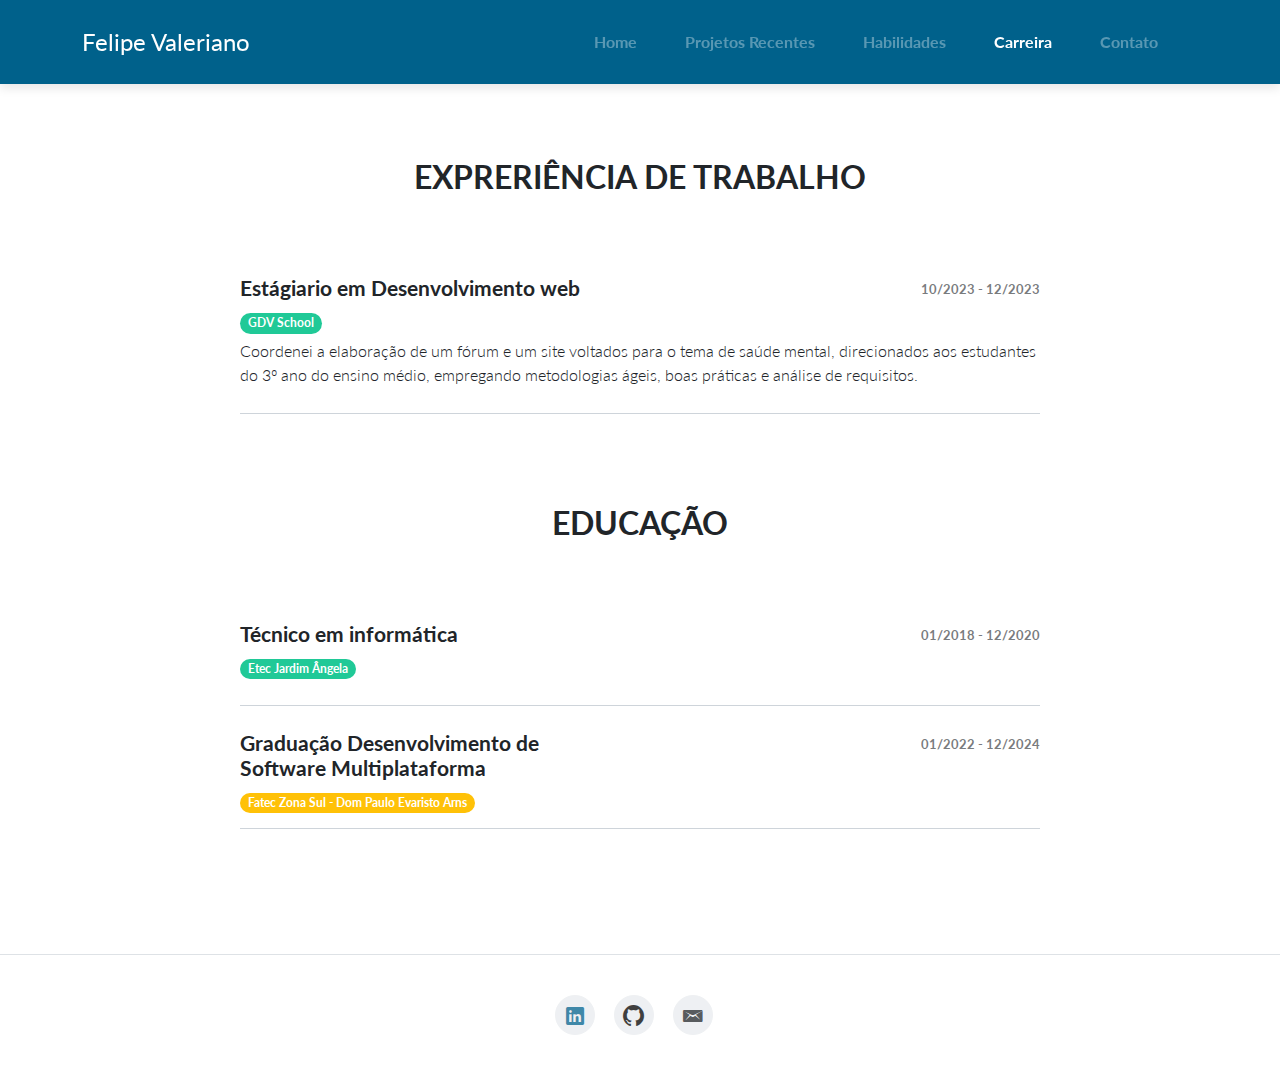
<file: cv.html>
<!DOCTYPE html>
<html data-bs-theme="light">

<head>
    <meta charset="utf-8">
    <meta name="viewport" content="width=device-width, initial-scale=1.0, shrink-to-fit=no">
    <title>Felipe Valeriano</title>
    <link rel="stylesheet" href="assets/bootstrap/css/bootstrap.min.css">
    <link rel="stylesheet" href="https://fonts.googleapis.com/css?family=Lato:300,400,700&amp;display=swap">
    <link rel="stylesheet" href="assets/fonts/ionicons.min.css">
    <link rel="stylesheet" href="assets/css/styles.min.css">
</head>

<body>
    <nav class="navbar navbar-expand-lg fixed-top portfolio-navbar gradient navbar-dark" style="background: #00618b;">
        <div class="container"><a class="navbar-brand logo" href="#">Felipe Valeriano</a><button data-bs-toggle="collapse" class="navbar-toggler" data-bs-target="#navbarNav"><span class="visually-hidden">Toggle navigation</span><span class="navbar-toggler-icon"></span></button>
            <div class="collapse navbar-collapse" id="navbarNav">
                <ul class="navbar-nav ms-auto">
                    <li class="nav-item"><a class="nav-link desativado" href="index.html">Home</a></li>
                    <li class="nav-item"><a class="nav-link desativado" href="projects-grid-cards.html">Projetos Recentes</a></li>
                    <li class="nav-item"><a class="nav-link desativado" href="skills.html">Habilidades</a></li>
                    <li class="nav-item"><a class="nav-link active" href="cv.html">Carreira</a></li>
                    <li class="nav-item"><a class="nav-link desativado" href="hire-me.html">Contato</a></li>
                </ul>
            </div>
        </div>
    </nav>
    <main class="page cv-page">

        <section class="portfolio-block cv">
            <div class="container">
                <div class="work-experience group">
                    <div class="heading">
                        <h2 class="text-center">Expreriência de trabalho</h2>
                    </div>
                    <div class="item">
                        <div class="row">
                            <div class="col-md-6">
                                <h3>Estágiario em Desenvolvimento web</h3><span class="badge rounded-pill bg-success">GDV School</span>
                            </div>
                            <div class="col-md-6"><span class="text-muted period">10/2023 - 12/2023</span></div>
                        </div>
                        <p>Coordenei a elaboração de um fórum e um site voltados para o tema de saúde mental, direcionados aos estudantes do 3º ano do ensino médio, empregando metodologias ágeis, boas práticas e análise de requisitos.  </p>
                    </div>
                    
                <div class="education group">
                    <div class="heading">
                        <h2 class="text-center">Educação</h2>
                    </div>
                    <div class="item">
                        <div class="row">
                            <div class="col-md-6">
                                <h3>Técnico em informática</h3><span class="badge rounded-pill bg-success">Etec Jardim Ângela</span>
                            </div>
                            <div class="col-6"><span class="text-muted period">01/2018 - 12/2020</span></div>
                        </div>
                        <p></p>
                    </div>
                    <div class="item">
                        <div class="row">
                            <div class="col-md-6">
                                <h3>Graduação Desenvolvimento de Software Multiplataforma</h3><span class="badge rounded-pill bg-warning">Fatec Zona Sul - Dom Paulo Evaristo Arns</span>
                            </div>
                            <div class="col-md-6"><span class="text-muted period">01/2022 - 12/2024</span></div>
                        </div>
                       
                    </div>
                </div>
        </section>
    </main>
    <footer class="page-footer py-3 border-top">
        <div class="container my-4">
            <div class="social-icons"><a style="color: #00618b;" class="me-3" href="https://www.linkedin.com/in/felipevaleriano/"><i class="icon ion-social-linkedin"></i></a><a style="color: black" class="me-3" href="https://github.com/FelipeValeriano21"><i class="icon ion-social-github"></i></a><a class="me-3" href="#"><i class="icon ion-email"></i></a></div>
        </div>
    </footer>
    <script src="assets/bootstrap/js/bootstrap.min.js"></script>
    <script src="assets/js/script.min.js"></script>
</body>

</html>
</file>
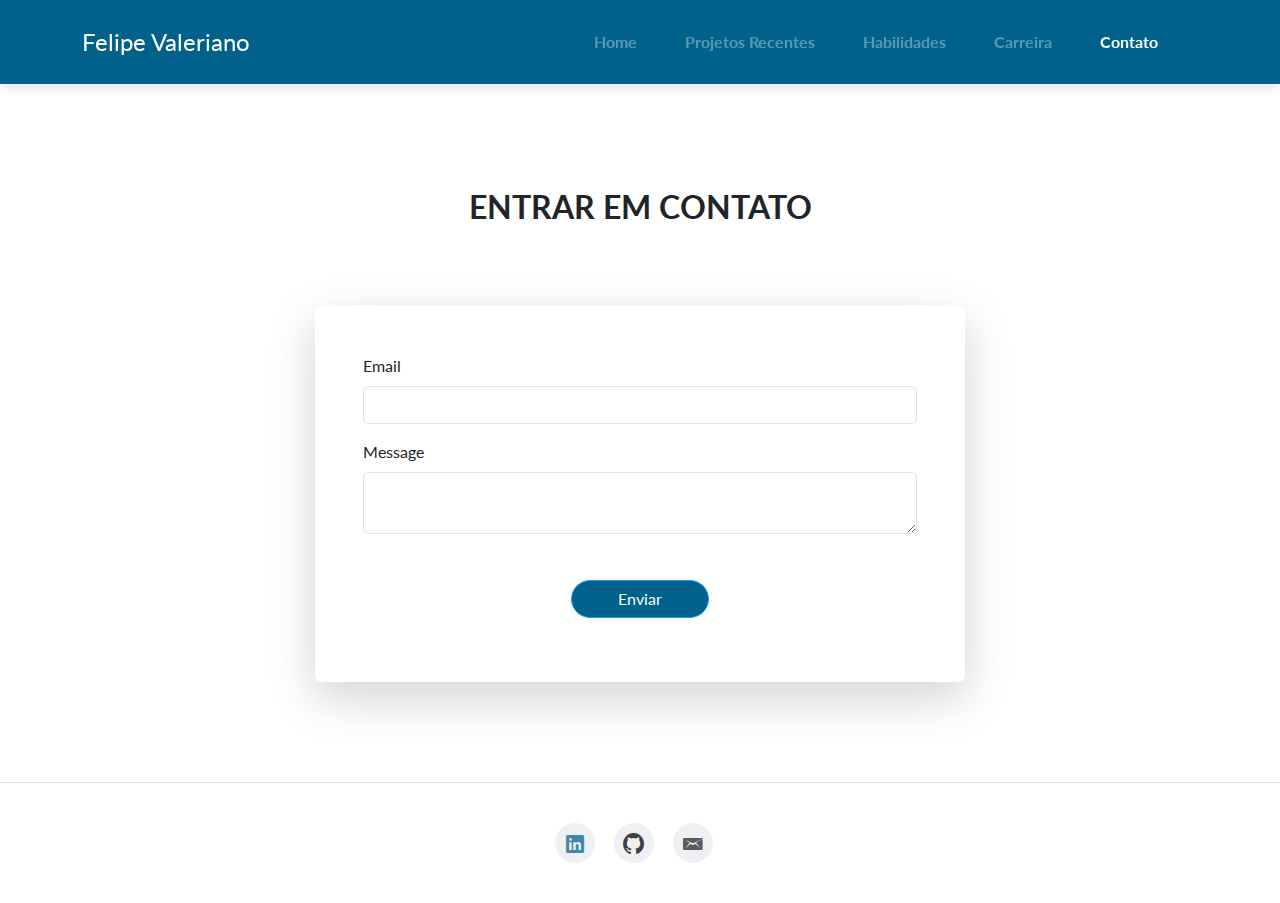
<file: hire-me.html>
<!DOCTYPE html>
<html data-bs-theme="light">

<head>
    <meta charset="utf-8">
    <meta name="viewport" content="width=device-width, initial-scale=1.0, shrink-to-fit=no">
    <title>Felipe Valeriano</title>
    <link rel="stylesheet" href="assets/bootstrap/css/bootstrap.min.css">
    <link rel="stylesheet" href="https://fonts.googleapis.com/css?family=Lato:300,400,700&amp;display=swap">
    <link rel="stylesheet" href="assets/fonts/ionicons.min.css">
    <link rel="stylesheet" href="assets/css/styles.min.css">
</head>

<body>
    <nav class="navbar navbar-expand-lg fixed-top portfolio-navbar gradient navbar-dark" style="background: #00618b;">
        <div class="container"><a class="navbar-brand logo" href="#">Felipe Valeriano</a><button data-bs-toggle="collapse" class="navbar-toggler" data-bs-target="#navbarNav"><span class="visually-hidden">Toggle navigation</span><span class="navbar-toggler-icon"></span></button>
            <div class="collapse navbar-collapse" id="navbarNav">
                <ul class="navbar-nav ms-auto">
                    <li class="nav-item"><a class="nav-link desativado" href="index.html">Home</a></li>
                    <li class="nav-item"><a class="nav-link desativado" href="projects-grid-cards.html">Projetos Recentes</a></li>
                    <li class="nav-item"><a class="nav-link desativado" href="projects-grid-cards.html">Habilidades</a></li>
                    <li class="nav-item"><a class="nav-link desativado" href="cv.html">Carreira</a></li>
                    <li class="nav-item"><a class="nav-link active" href="hire-me.html">Contato</a></li>
                </ul>
            </div>
        </div>
    </nav>
    <main class="page hire-me-page">
        <section class="portfolio-block hire-me">
            <div class="container">
                <div class="heading">
                    <h2>Entrar em contato</h2>
                </div>
                <form class="border rounded border-0 shadow-lg p-3 p-md-5" data-bs-theme="light">
                    <div class="mb-3"><label class="form-label" for="email">Email</label><input class="form-control" type="email" id="email"></div>
                    <div class="mb-3"><label class="form-label" for="message">Message</label><textarea class="form-control" id="message"></textarea></div>
                    <div class="mb-3">
                        <center>                        <div class="col-md-6 button">
                            <button style="background-color: #00618b;" class="btn btn-primary w-50 ml-auto" type="submit">Enviar</button>
                        </div>
                    </center>

                    </div>
                    
                </form>
            </div>
        </section>
    </main>
    <footer class="page-footer py-3 border-top">
        <div class="container my-4">
            <div class="social-icons"><a style="color: #00618b;" class="me-3" href="https://www.linkedin.com/in/felipevaleriano/"><i class="icon ion-social-linkedin"></i></a><a style="color: black" class="me-3" href="https://github.com/FelipeValeriano21"><i class="icon ion-social-github"></i></a><a class="me-3" href="#"><i class="icon ion-email"></i></a></div>
        </div>
    </footer>
    <script src="assets/bootstrap/js/bootstrap.min.js"></script>
    <script src="assets/js/script.min.js"></script>
</body>
</html>
</file>
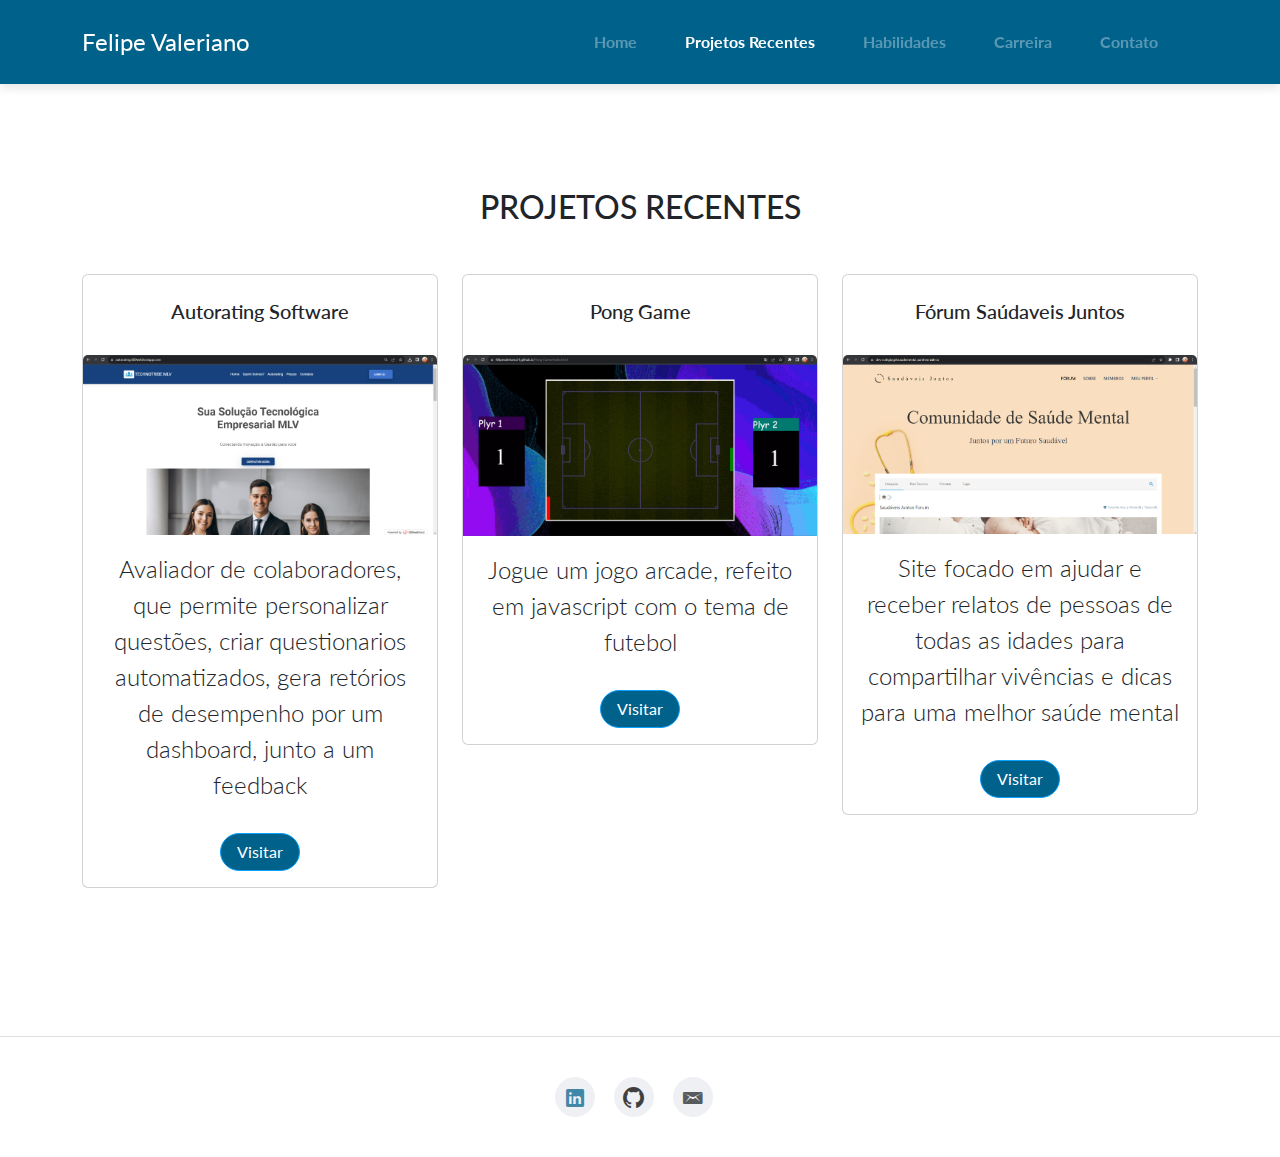
<file: projects-grid-cards.html>
<!DOCTYPE html>
<html data-bs-theme="light">

<head>
    <meta charset="utf-8">
    <meta name="viewport" content="width=device-width, initial-scale=1.0, shrink-to-fit=no">
    <title>Felipe Valeriano</title>
    <link rel="stylesheet" href="assets/bootstrap/css/bootstrap.min.css">
    <link rel="stylesheet" href="https://fonts.googleapis.com/css?family=Lato:300,400,700&amp;display=swap">
    <link rel="stylesheet" href="assets/fonts/ionicons.min.css">
    <link rel="stylesheet" href="assets/css/styles.min.css">
</head>

<body>
    <nav class="navbar navbar-expand-lg fixed-top portfolio-navbar gradient navbar-dark" style="background: #00618b;">
        <div class="container"><a class="navbar-brand logo" href="#">Felipe Valeriano</a><button data-bs-toggle="collapse" class="navbar-toggler" data-bs-target="#navbarNav"><span class="visually-hidden">Toggle navigation</span><span class="navbar-toggler-icon"></span></button>
            <div class="collapse navbar-collapse" id="navbarNav">
                <ul class="navbar-nav ms-auto">
                    <li class="nav-item"><a class="nav-link desativado" href="index.html">Home</a></li>
                    <li class="nav-item"><a class="nav-link active" href="projects-grid-cards.html">Projetos Recentes</a></li>
                    <li class="nav-item"><a class="nav-link desativado" href="skills.html">Habilidades</a></li>
                    <li class="nav-item"><a class="nav-link desativado" href="cv.html">Carreira</a></li>
                    <li class="nav-item"><a class="nav-link desativado" href="hire-me.html">Contato</a></li>
                </ul>
            </div>
        </div>
    </nav>
    <main class="page projects-page">
        <section class="portfolio-block block-intro" style="background: #ffffff;">
            <h2 class="">PROJETOS RECENTES</h2>
                <div class="container my-5">
                    <div class="row">
                      <div class="col-md">
                        <div class="card">
                            <br>
                            <h5 class="card-title">Autorating Software</h5>
                            <br>
                            <img src="assets/img/tech/Autorating.png" class="card-img-top" alt="Fissure in Sandstone"/>
                            <div class="card-body">
                              <p class="card-text">Avaliador de colaboradores, que permite personalizar questões, criar questionarios automatizados, gera retórios de desempenho por um dashboard, junto a um feedback</p>
                            <a href="https://autorating.000webhostapp.com/" style="color: white;"><button type="button" style="background-color: #00618b;" class="btn btn-primary" data-mdb-ripple-init data-mdb-modal-init data-mdb-target="#exampleModal">
                               Visitar</a>  
                              </button>
                              <div class="modal fade" id="exampleModal" tabindex="-1" aria-labelledby="exampleModalLabel" aria-hidden="true">
                                <div class="modal-dialog">
                                  <div class="modal-content">
                                    <div class="modal-header">
                                      <h5 class="modal-title" id="exampleModalLabel">Modal title</h5>
                                      <button style="background-color: #00618b;" type="button" class="btn-close" data-mdb-ripple-init data-mdb-dismiss="modal" aria-label="Close"></button>
                                    </div>
                                    <div class="modal-body">...</div>
                                    <div class="modal-footer">
                                      <button type="button" class="btn btn-secondary" data-mdb-ripple-init data-mdb-dismiss="modal">Close</button>
                                      <button type="button" class="btn btn-primary" data-mdb-ripple-init>Save changes</button>
                                    </div>
                                  </div>
                                </div>
                              </div>
                            </div>
                          </div>
                
                      </div>
                      <div class="col-md">
                        <div class="card">
                            <br>
                            <h5 class="card-title">Pong Game</h5>
                            <br>
                            <img src="assets/img/tech/game.png" class="card-img-top" alt="Fissure in Sandstone"/>
                            <div class="card-body">
                              <p class="card-text">Jogue um jogo arcade, refeito em javascript com o tema de futebol</p>
                              <a style="background-color: #00618b;" href="https://felipevaleriano21.github.io/Pong-Game/index.html" class="btn btn-primary" data-mdb-ripple-init>Visitar</a>
                            </div>
                          </div>
                      </div>
                      <div class="col-md">
                        <div class="card">
                            <br>
                            <h5 class="card-title">Fórum Saúdaveis Juntos</h5>
                            <br>
                            <img src="assets/img/tech/saudaveis juntos.png" class="card-img-top" alt="Fissure in Sandstone"/>
                            <div class="card-body">
                              <p class="card-text">Site focado em ajudar e receber relatos de pessoas de todas as idades para compartilhar vivências e dicas para uma melhor saúde mental</p>
                              <a style="background-color: #00618b;" href="https://dev-colegiogdvsaudemental.pantheonsite.io/" class="btn btn-primary" data-mdb-ripple-init>Visitar</a>
                            </div>
                          </div>
                      </div>
                    </div>
                  </div>
            </div>               
        </section>
    </main>
    <footer class="page-footer py-3 border-top">
        <div class="container my-4">
            <div class="social-icons"><a style="color: #00618b;" class="me-3" href="https://www.linkedin.com/in/felipevaleriano/"><i class="icon ion-social-linkedin"></i></a><a style="color: black" class="me-3" href="https://github.com/FelipeValeriano21"><i class="icon ion-social-github"></i></a><a class="me-3" href="#"><i class="icon ion-email"></i></a></div>
        </div>
    </footer>
    <script src="assets/bootstrap/js/bootstrap.min.js"></script>
    <script src="assets/js/script.min.js"></script>
</body>

</html>
</file>
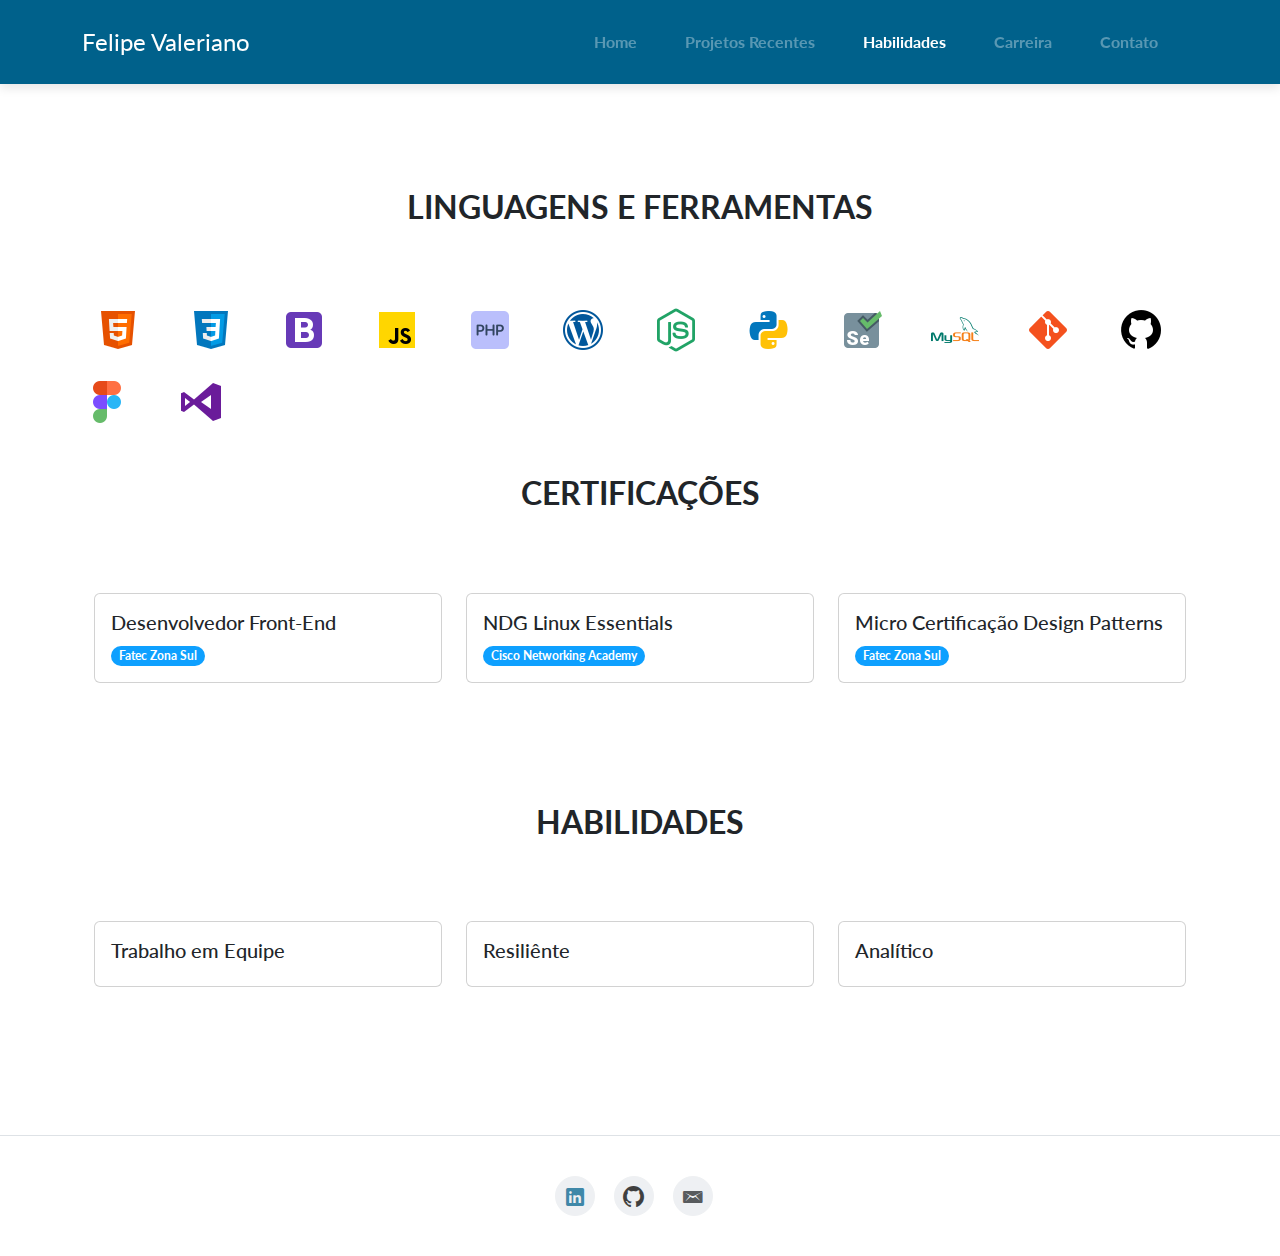
<file: skills.html>
<!DOCTYPE html>
<html data-bs-theme="light">

<head>
    <meta charset="utf-8">
    <meta name="viewport" content="width=device-width, initial-scale=1.0, shrink-to-fit=no">
    <title>Felipe Valeriano</title>
    <link rel="stylesheet" href="assets/bootstrap/css/bootstrap.min.css">
    <link rel="stylesheet" href="https://fonts.googleapis.com/css?family=Lato:300,400,700&amp;display=swap">
    <link rel="stylesheet" href="assets/fonts/ionicons.min.css">
    <link rel="stylesheet" href="assets/css/styles.min.css">
</head>

<body>
    <nav class="navbar navbar-expand-lg fixed-top portfolio-navbar gradient navbar-dark" style="background: #00618b;">
        <div class="container"><a class="navbar-brand logo" href="#">Felipe Valeriano</a><button data-bs-toggle="collapse" class="navbar-toggler" data-bs-target="#navbarNav"><span class="visually-hidden">Toggle navigation</span><span class="navbar-toggler-icon"></span></button>
            <div class="collapse navbar-collapse" id="navbarNav">
                <ul class="navbar-nav ms-auto">
                    <li class="nav-item"><a class="nav-link desativado" href="index.html">Home</a></li>
                    <li class="nav-item"><a class="nav-link desativado" href="projects-grid-cards.html">Projetos Recentes</a></li>
                    <li class="nav-item"><a class="nav-link active" href="skills.html">Habilidades</a></li>
                    <li class="nav-item"><a class="nav-link desativado" href="cv.html">Carreira</a></li>
                    <li class="nav-item"><a class="nav-link desativado" href="hire-me.html">Contato</a></li>
                </ul>
            </div>
        </div>
    </nav>
    <main class="page hire-me-page">
        <section class="portfolio-block hire-me">
            <div class="container">
                <div class="heading">
                 
                    <h2>Linguagens e Ferramentas</h2>
                </div>
                  <div class="container">
                    <div class="row">
                        <div class="col-1"><img src="assets/img/tech/htmlicon.png" alt=""></div>
                        <div class="col-1"><img src="assets/img/tech/icons8-css-48.png" alt=""></div>
                        <div class="col-1"><img src="assets/img/tech/icons8-bootstrap-48.png" alt=""></div>
                        <div class="col-1"><img src="assets/img/tech/icons8-javascript-48.png" alt=""></div>
                        <div class="col-1"><img src="assets/img/tech/icons8-php-48.png" alt=""></div>
                        <div class="col-1"><img src="assets/img/tech/icons8-wordpress-48.png" alt=""></div>
                        <div class="col-1"><img src="assets/img/tech/icons8-node-js-48.png" alt=""></div>
                        <div class="col-1"><img src="assets/img/tech/icons8-python-48.png" alt=""></div>
                        <div class="col-1"><img src="assets/img/tech/icons8-selenium-48.png" alt=""></div>
                        <div class="col-1"><img src="assets/img/tech/icons8-mysql-48.png" alt=""></div>
                        <div class="col-1"><img src="assets/img/tech/icons8-git-48.png" alt=""></div>
                        <div class="col-1"><img src="assets/img/tech/icons8-github-48.png" alt=""></div>
                      </div>
                  </div>  

                  <div class="row my-4">
                    <div class="col-1"><img src="assets/img/tech/icons8-figma-48.png" alt=""></div>
                    <div class="col-1"><img src="assets/img/tech/icons8-visual-studio-48.png" alt=""></div>
                  </div>
            </div>

            <div class="container my-5">
                <div class="heading">
                    <h2>Certificações</h2>
                </div>
                  <div class="container">
                    <div class="row">
                      <div class="col-md">
                        <div class="card">
                            <div class="card-body">
                              <h5 class="card-title">Desenvolvedor Front-End </h5> <span class="badge rounded-pill bg-primary">Fatec Zona Sul</span>
                        
                            </div>
                          </div>
                      </div>
                      <div class="col-md">
                        <div class="card">
                            <div class="card-body">
                              <h5 class="card-title">NDG Linux Essentials</h5>
                              <span class="badge rounded-pill bg-primary">Cisco Networking Academy</span>
                            </div>
                          </div>
                      </div>
                      <div class="col-md">
                        <div class="card">
                            <div class="card-body">
                              <h5 class="card-title">Micro Certificação Design Patterns</h5>
                              <span class="badge rounded-pill bg-primary">Fatec Zona Sul</span>
                            </div>
                          </div>
                      </div>
                    </div>
                  </div>  
            </div>
            <br>

            
            <div class="container my-5">
                <div class="heading">
                    <h2>Habilidades</h2>
                </div>
                  <div class="container">
                    <div class="row">
                      <div class="col-md">
                        
                        <div class="card">
                            <div class="card-body">
                              <h5 class="card-title">Trabalho em Equipe</h5> 
                        
                            </div>
                          </div>
                      </div>
                      <div class="col-md">
                        <div class="card">
                            <div class="card-body">
                              <h5 class="card-title">Resiliênte</h5>
                            
                            </div>
                          </div>
                      </div>
                      <div class="col-md">
                        <div class="card">
                            <div class="card-body">
                              <h5 class="card-title">Analítico</h5>
                          
                            </div>
                          </div>
                      </div>
                    </div>
                  </div>  
            </div>
           
        </section>

    
    </main>
    <footer class="page-footer py-3 border-top">
        <div class="container my-4">
            <div class="social-icons"><a style="color: #00618b;" class="me-3" href="https://www.linkedin.com/in/felipevaleriano/"><i class="icon ion-social-linkedin"></i></a><a style="color: black" class="me-3" href="https://github.com/FelipeValeriano21"><i class="icon ion-social-github"></i></a><a class="me-3" href="#"><i class="icon ion-email"></i></a></div>
        </div>
    </footer>
    <script src="assets/bootstrap/js/bootstrap.min.js"></script>
    <script src="assets/js/script.min.js"></script>
</body>
</html>
</file>
<file: assets/css/styles.min.css>
.pika-single{z-index:9999;display:block;position:relative;color:#333;background:#fff;border:1px solid #ccc;border-bottom-color:#bbb;font-family:"Helvetica Neue",Helvetica,Arial,sans-serif}.pika-single:after,.pika-single:before{content:" ";display:table}.pika-single:after{clear:both}.pika-single.is-hidden{display:none}.pika-single.is-bound{position:absolute;box-shadow:0 5px 15px -5px rgba(0,0,0,.5)}.pika-lendar{float:left;width:240px;margin:8px}.pika-title{position:relative;text-align:center}.pika-label{display:inline-block;position:relative;z-index:9999;overflow:hidden;margin:0;padding:5px 3px;font-size:14px;line-height:20px;font-weight:700;background-color:#fff}.pika-title select{cursor:pointer;position:absolute;z-index:9998;margin:0;left:0;top:5px;opacity:0}.pika-next,.pika-prev{display:block;cursor:pointer;position:relative;outline:0;border:0;padding:0;width:20px;height:30px;text-indent:20px;white-space:nowrap;overflow:hidden;background-color:transparent;background-position:center center;background-repeat:no-repeat;background-size:75% 75%;opacity:.5}.pika-next:hover,.pika-prev:hover{opacity:1}.is-rtl .pika-next,.pika-prev{float:left;background-image:url([data-uri])}.is-rtl .pika-prev,.pika-next{float:right;background-image:url([data-uri])}.pika-next.is-disabled,.pika-prev.is-disabled{cursor:default;opacity:.2}.pika-select{display:inline-block}.pika-table{width:100%;border-collapse:collapse;border-spacing:0;border:0}.pika-table td,.pika-table th{width:14.285714285714286%;padding:0}.pika-table th{color:#999;font-size:12px;line-height:25px;font-weight:700;text-align:center}.pika-button{cursor:pointer;display:block;box-sizing:border-box;-moz-box-sizing:border-box;outline:0;border:0;margin:0;width:100%;padding:5px;color:#666;font-size:12px;line-height:15px;text-align:right;background:#f5f5f5}.pika-week{font-size:11px;color:#999}.is-today .pika-button{color:#3af;font-weight:700}.has-event .pika-button,.is-selected .pika-button{color:#fff;font-weight:700;background:#3af;box-shadow:inset 0 1px 3px #178fe5;border-radius:3px}.has-event .pika-button{background:#005da9;box-shadow:inset 0 1px 3px #0076c9}.is-disabled .pika-button,.is-inrange .pika-button{background:#d5e9f7}.is-startrange .pika-button{color:#fff;background:#6cb31d;box-shadow:none;border-radius:3px}.is-endrange .pika-button{color:#fff;background:#3af;box-shadow:none;border-radius:3px}.is-disabled .pika-button{pointer-events:none;cursor:default;color:#999;opacity:.3}.is-outside-current-month .pika-button{color:#999;opacity:.3}.is-selection-disabled{pointer-events:none;cursor:default}.pika-button:hover,.pika-row.pick-whole-week:hover .pika-button{color:#fff;background:#ff8000;box-shadow:none;border-radius:3px}.pika-table abbr{border-bottom:none;cursor:help}.page-footer .links a{font-size:1.2rem}.portfolio-block.cv .group .item{border-bottom:1px solid var(--bs-dark-bg-subtle)}



.switch {
    position: relative;
    display: inline-block;
    width: 60px;
    height: 34px;
  }
  
  .switch input { 
    opacity: 0;
    width: 0;
    height: 0;
  }
  
  .slider {
    position: absolute;
    cursor: pointer;
    top: 0;
    left: 0;
    right: 0;
    bottom: 0;
    background-color: #ccc;
    -webkit-transition: .4s;
    transition: .4s;
  }
  
  .slider:before {
    position: absolute;
    content: "";
    height: 26px;
    width: 26px;
    left: 4px;
    bottom: 4px;
    background-color: white;
    -webkit-transition: .4s;
    transition: .4s;
  }
  
  input:checked + .slider {
    background-color: #2196F3;
  }
  
  input:focus + .slider {
    box-shadow: 0 0 1px #2196F3;
  }
  
  input:checked + .slider:before {
    -webkit-transform: translateX(26px);
    -ms-transform: translateX(26px);
    transform: translateX(26px);
  }
  
  /* Rounded sliders */
  .slider.round {
    border-radius: 34px;
  }
  
  .slider.round:before {
    border-radius: 50%;
  }

  .desativado{

    color: rgba(255, 255, 255, 0.349);

  }
</file>
